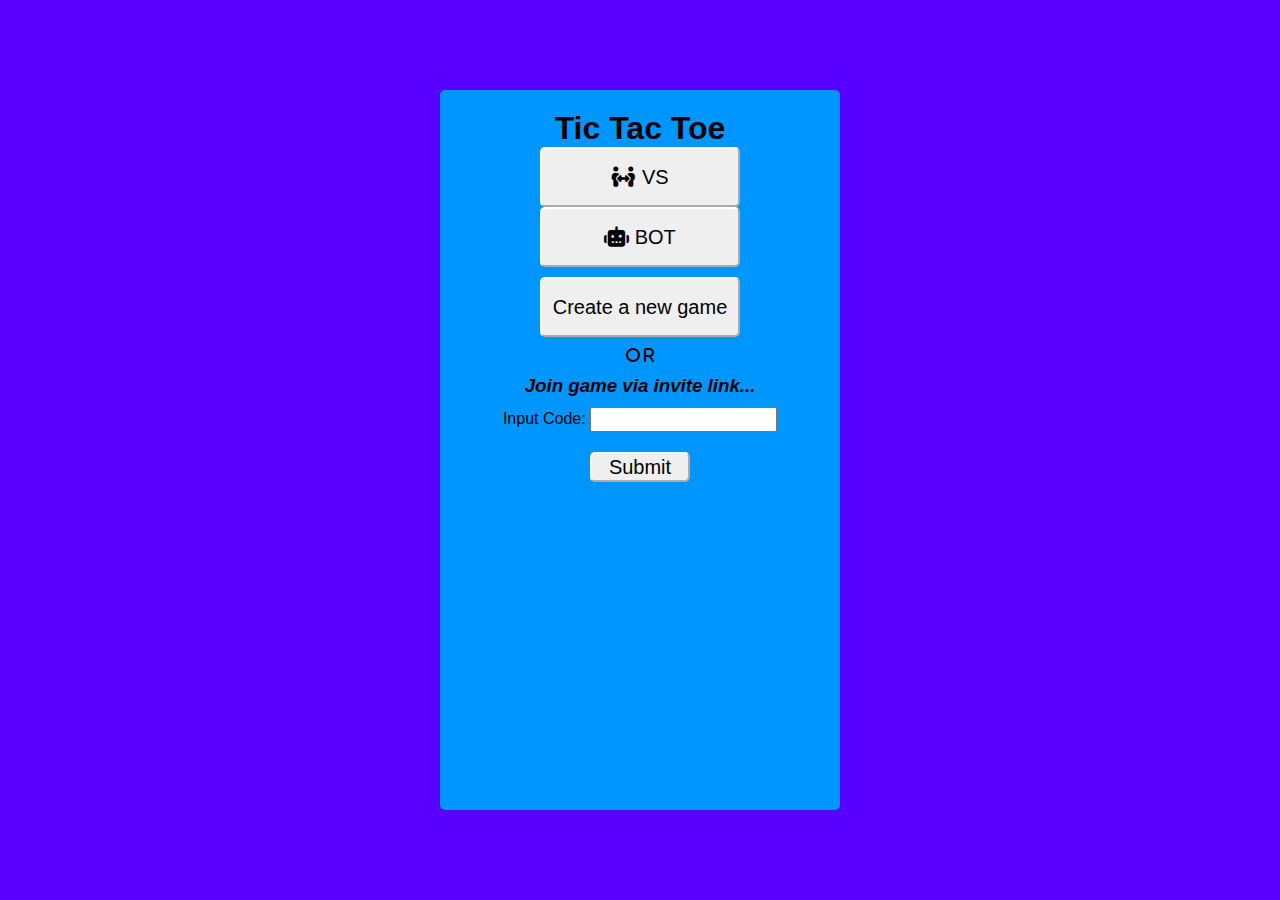
<file: index.html>
<!DOCTYPE html>
<html lang="en">
  <head>
    <meta charset="UTF-8" />
    <meta http-equiv="X-UA-Compatible" content="IE=edge" />
    <meta name="viewport" content="width=device-width, initial-scale=1.0" />
    <title>Home</title>
    <link rel="stylesheet" href="index.css" />
    <link
      rel="stylesheet"
      href="https://cdnjs.cloudflare.com/ajax/libs/font-awesome/6.1.1/css/all.min.css"
    />
  </head>
  <body>
    <main>
      <header>
        <h1>Tic Tac Toe</h1>
        <div class="nav-btn">
          <button type="button" id="versus">
            <i class="fa-solid fa-people-arrows-left-right"></i>
            <span> VS </span>
          </button>
          <button type="button" id="bot">
            <i class="fa-solid fa-robot"></i>
            <span> BOT </span>
          </button>
        </div>
      </header>
      <div class="btn-container">
        <a href="/start.html">
          <button id="createNewGame">Create a new game</button>
        </a>
        <div class="OR">
          <i class="fa-solid fa-o"></i>
          <i class="fa-solid fa-r"></i>
        </div>
        <div class="input-section">
          <h3>Join game via invite link...</h3>
          <div class="input-text">
            <label for="code">Input Code:</label>
            <input type="text" />
          </div>
          <button id="submit">Submit</button>
        </div>
      </div>
    </main>
  </body>
</html>
</file>
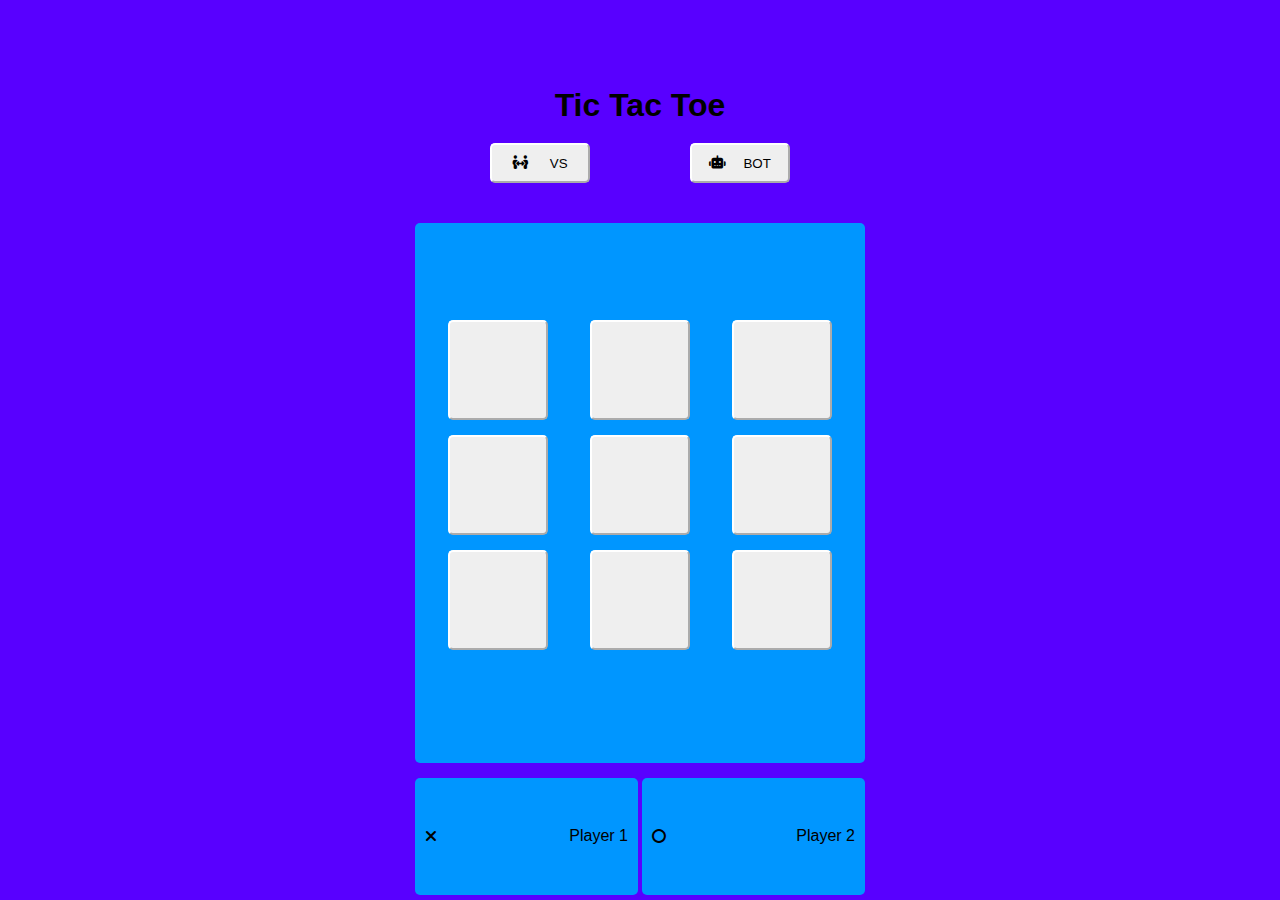
<file: start.html>
<!DOCTYPE html>
<html lang="en">
  <head>
    <meta charset="UTF-8" />
    <meta http-equiv="X-UA-Compatible" content="IE=edge" />
    <meta name="viewport" content="width=device-width, initial-scale=1.0" />
    <title>TicTacToe</title>
    <link rel="stylesheet" href="styles.css" />
    <link
      rel="stylesheet"
      href="https://cdnjs.cloudflare.com/ajax/libs/font-awesome/6.1.1/css/all.min.css"
    />
  </head>
  <body>
    <div class="container">
      <header>
        <h1>Tic Tac Toe</h1>
        <div class="nav-btn">
          <button type="button" id="versus">
            <i class="fa-solid fa-people-arrows-left-right"></i>
            <span> VS </span>
          </button>
          <button type="button" id="bot">
            <i class="fa-solid fa-robot"></i>
            <span> BOT </span>
          </button>
        </div>
      </header>
      <main>
        <section class="section1">
          <div class="btn-container">
            <button type="button" class="tic-tac-toe-btn" id="1"></button>
            <button type="button" class="tic-tac-toe-btn" id="2"></button>
            <button type="button" class="tic-tac-toe-btn" id="3"></button>
            <button type="button" class="tic-tac-toe-btn" id="4"></button>
            <button type="button" class="tic-tac-toe-btn" id="5"></button>
            <button type="button" class="tic-tac-toe-btn" id="6"></button>
            <button type="button" class="tic-tac-toe-btn" id="7"></button>
            <button type="button" class="tic-tac-toe-btn" id="8"></button>
            <button type="button" class="tic-tac-toe-btn" id="9"></button>
          </div>
        </section>
        <section class="section2">
          <div class="player-container">
            <div class="player one">
              <i class="fa-solid fa-xmark"></i>
              <p>Player 1</p>
            </div>
            <div class="player two">
              <i class="fa-solid fa-o"></i>
              <p>Player 2</p>
            </div>
          </div>
        </section>
      </main>
    </div>
  </body>
</html>
</file>
<file: index.css>
* {
  padding: 0;
  margin: 0;
  box-sizing: border-box;
  font-family: 'Franklin Gothic Medium', 'Arial Narrow', Arial, sans-serif;
}
body {
  min-height: 100vh;
  display: flex;
  flex-direction: column;
  background: #5800ff;
}
main {
  display: flex;
  flex-direction: column;
  margin: auto;
  height: 80vh;
  align-items: center;
  text-align: center;
  gap: 10px;
  background: #0096ff;
  width: 400px;
  padding: 20px;
  border-radius: 5px;
  /* flex-grow: 1; */
}
header img {
  width: 150px;
  height: 150px;
  border-radius: 5px;
}
button {
  width: 200px;
  height: 60px;
  font-size: 20px;
  border-color: white;
  border-radius: 5px;
}
.btn-container {
  display: flex;
  flex-direction: column;
  align-items: center;
  gap: 10px;
}

.btn-container .input-section button {
  width: 100px;
  height: 30px;
  border-radius: 5px;
  border-color: white;
  margin-top: 10px;
}
button:hover {
  background: #72ffff;
  border: none;
  cursor: pointer;
}

footer {
  height: calc(100vh - 200px);
}
.input-section {
  display: flex;
  flex-direction: column;
  align-items: center;
  gap: 10px;
}
.input-section input {
  padding: 3px;
}
.input-section h3 {
  font-style: italic;
}
</file>
<file: styles.css>
* {
  padding: 0;
  margin: 0;
  box-sizing: border-box;
  font-family: 'Franklin Gothic Medium', 'Arial Narrow', Arial, sans-serif;
}
body {
  min-height: 100vh;
  display: flex;
  background: #5800ff;
}
.container {
  margin: auto;
  height: 85vh;
  width: 900px;
}
header {
  display: flex;
  flex-direction: column;
  justify-content: space-evenly;
  height: 15vh;
  align-items: center;
  margin-bottom: 20px;
}
.nav-btn {
  display: flex;
  flex-direction: row;
  gap: 100px;
}
.nav-btn button {
  display: flex;
  flex-direction: row;
  justify-content: space-evenly;
  align-items: center;
  width: 100px;
  height: 40px;
  border-radius: 5px;
  border-color: white;
}

main {
  width: 450px;
  margin: auto;
}
.section1 {
  background: #0096ff;
  height: 60vh;
  border-radius: 5px;
}
.btn-container {
  padding-top: 30px;
  padding-left: 20px;
  padding-right: 20px;
  display: grid;
  grid-template-columns: repeat(3, 1fr);
  gap: 15px;
  height: 55vh;
  align-content: center;
  place-items: center;
  flex-shrink: 1;
}
.tic-tac-toe-btn {
  width: 100px;
  height: 100px;
  border-radius: 5px;
  border-color: white;
}
.section2 {
  margin-top: 15px;
  height: 13vh;
}
.player-container {
  display: flex;
  flex-direction: row;
}
.player {
  height: 13vh;
  display: flex;
  flex-direction: row;
  justify-content: space-between;
  padding: 10px;
  align-items: center;
  width: 50%;
  background: #0096ff;
  border-radius: 5px;
}
.one {
  margin-right: 2px;
}
.two {
  margin-left: 2px;
}
button:hover {
  background: #72ffff;
  border: none;
  cursor: pointer;
}

@media (max-width: 600px) {
  .container {
    width: 450px;
  }
  main {
    width: 380px;
  }
}
</file>
